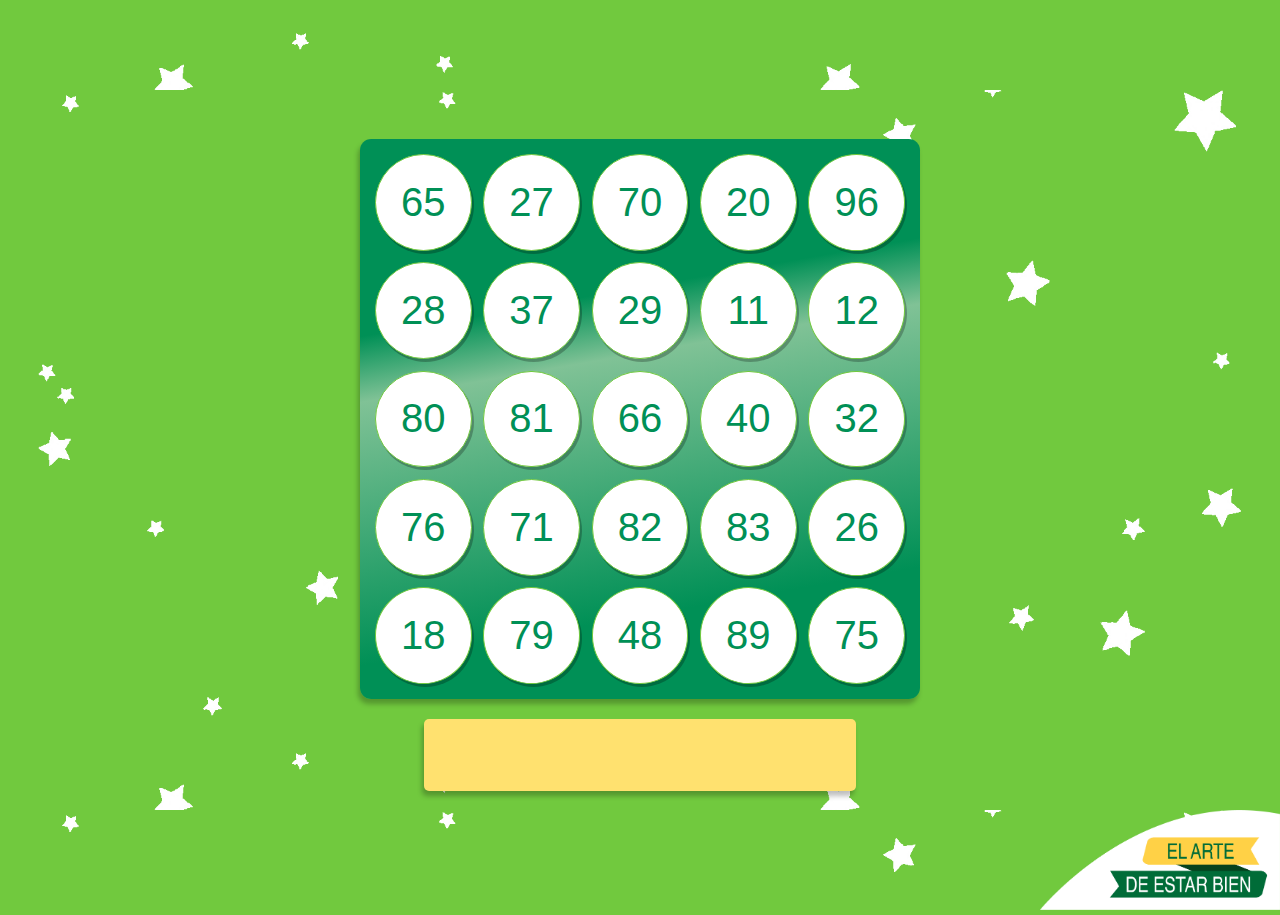
<file: tarjeton.html>
<!DOCTYPE html>
<html lang="en">
  <head>
    <meta charset="UTF-8" />
    <meta http-equiv="X-UA-Compatible" content="IE=edge" />
    <meta name="viewport" content="width=device-width, initial-scale=1.0" />
    <title>Bingo | Tarjeton</title>
    <link rel="stylesheet" href="css/root.css" />
    <link rel="stylesheet" href="css/tarjeton.css" />
    <link rel="stylesheet"
    href="https://cdnjs.cloudflare.com/ajax/libs/animate.css/4.1.1/animate.min.css"
    /
  </head>
  <body>
    <!-- Modal -->
    <div class="cont-modal">
      <img src="/img/win.png" class="win" alt="" />
      <div class="text-container">
        <h2>
          Toma un pantallazo <br />
          y envíaselo al <br />
          administrador de juego
        </h2>
      </div>
      <a class="btn">Volver inicio</a>
    </div>

    <!--MAIN-->
    <div class="container animate__animated animate__bounceInUp">
      <table id="tblBingo"></table>
      <div class="letter-div">
        <table id="tblLetter">
          <tr>
            <td class="letter-bingo">B</td>
            <td class="letter-bingo">I</td>
            <td class="letter-bingo">N</td>
            <td class="letter-bingo">G</td>
            <td class="letter-bingo">O</td>
          </tr>
        </table>
      </div>
    </div>
    <!--FOOTER-->
    <div class="footer">
      <img src="/img/bolivar.png" class="logo-bolivar" alt="" />
    </div>
    <!-- SCRIPT-->
    <script src="/js/tarjeton.js" defer></script>
  </body>
</html>
</file>
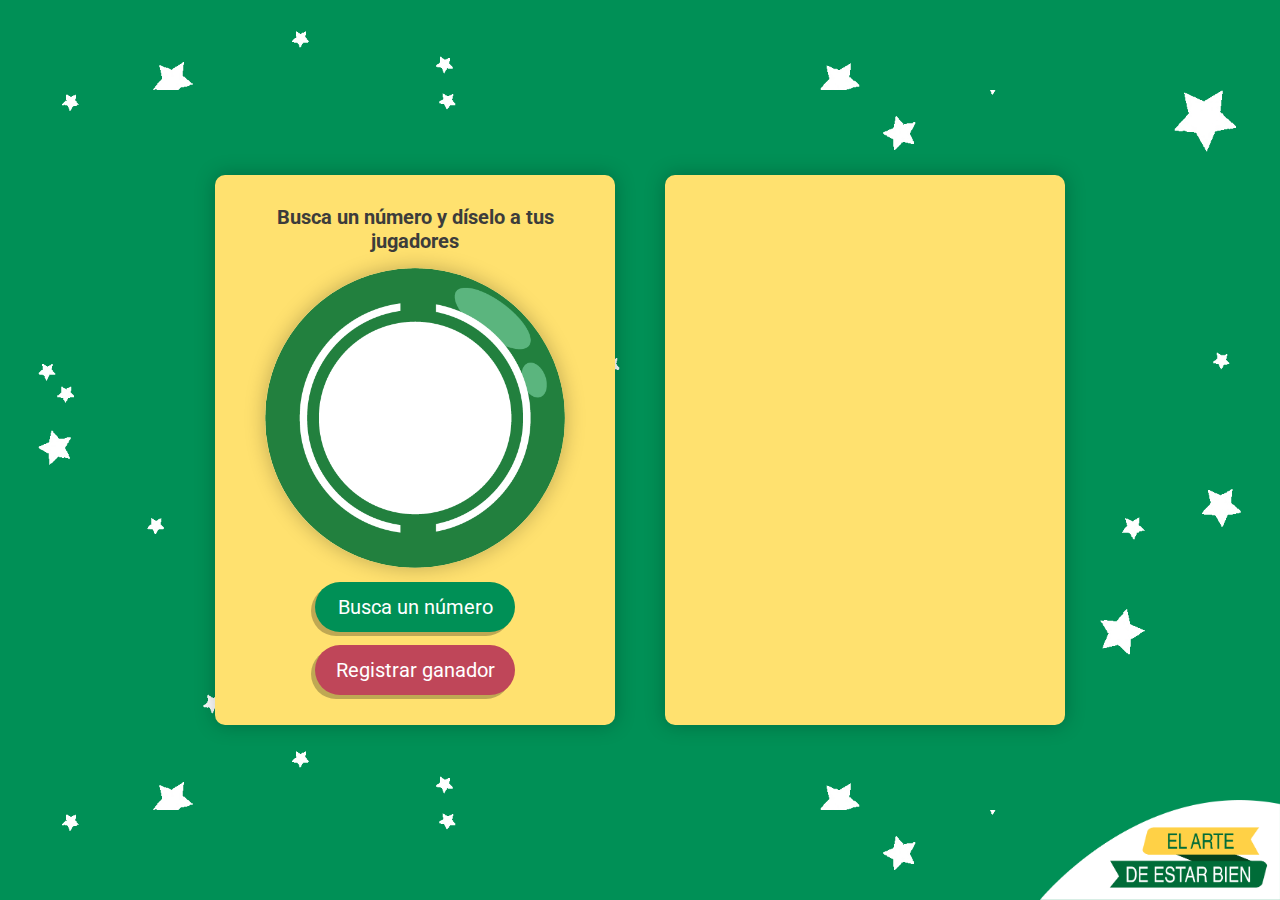
<file: tombola.html>
<!DOCTYPE html>
<html lang="en" dir="ltr">
  <head>
    <meta charset="utf-8" />
    <link rel="stylesheet" href="/css/estilos.css" />
    <link rel="stylesheet" href="/css/root.css" />
    <link rel="preconnect" href="https://fonts.googleapis.com" />
    <link rel="preconnect" href="https://fonts.gstatic.com" crossorigin />
    <link
      href="https://fonts.googleapis.com/css2?family=Roboto:ital,wght@0,500;0,900;1,300&display=swap"
      rel="stylesheet"
    />
    <link
      rel="stylesheet"
      href="https://cdnjs.cloudflare.com/ajax/libs/animate.css/4.1.1/animate.min.css"
    />
    <title>Tómbola | Bingo</title>
  </head>
  <body class="body">
    <div class="mensajeError" id="mensajeError">
      <img class="imgModal" src="/img/bolatas.png" alt="" />
      <p id="parrafoError"></p>
      <button class="btn">Finalizar</button>
      <a
        target="_blank"
        class="btnRegistro"
        href="https://docs.google.com/forms/d/1T_1OGEdVvgL2uwFQsQJeGHthke34sHtWcdQ5whxjjjg/edit"
        >Registrar ganador</a
      >
    </div>
    <div class="container animate__animated animate__bounceInDown">
      <h2>Busca un número y díselo a tus jugadores</h2>
      <input type="text" id="inputMinimo" placeholder="1" />
      <input type="text" id="inputMaximo" placeholder="100" />
      <input type="text" id="inputTotal" disabled class="total" />

      <input type="button" value="Busca un número" id="btn" />
      <a
        target="_blank"
        class="btnRegistro"
        href="https://docs.google.com/forms/d/1T_1OGEdVvgL2uwFQsQJeGHthke34sHtWcdQ5whxjjjg/edit"
        >Registrar ganador</a
      >
    </div>
    <div class="num-container animate__animated animate__bounceInUp"></div>
    <div class="footer">
      <img src="/img/bolivar.png" alt="" />
    </div>
    <script src="/js/codigo.js" charset="utf-8"></script>
  </body>
</html>
</file>
<file: css/root.css>
:root {
  --yellow: #ffe16f;
  --red: #bf4659;
  --lightGrey: #afafaf;
  --grey: #4e4d4d;
  --black: #3c3c3b;
  --white: #fff;
  --green: #009056;
  --green2: #71c93e;
  --green3: #80c296;
  --greytransp: rgba(0, 0, 0, 0.25);
  --greytransp2: rgba(0, 0, 0, 0.6);
  --whitetransp: rgba(225, 225, 111, 0.4);
}

* {
  margin: 0;
  padding: 0;
  box-sizing: border-box;
  font-family: "Roboto", sans-serif;
}
</file>
<file: css/tarjeton.css>
body {
  margin: 0;
  padding: 0;
  padding-top: 30px;
  background-image: url(/img/fondo.gif);
  background-position: center;
  background-repeat: repeat;
  background-size: contain;
  background-color: var(--green2);
  width: 100vw;
  height: 100vh;
  display: flex;
  justify-content: center;
  align-items: center;
  flex-direction: column;
  overflow: hidden;
}

body:focus {
  outline: none;
}

.container {
  width: 100vw;
  height: 80vh;
  display: flex;
  justify-content: center;
  align-items: center;
  flex-direction: column;
  gap: 20px;
}

#tblBingo {
  height: 27rem;
  width: 27rem;
  padding: 0.5rem;
  text-align: center;
  font-size: 22pt;
  cursor: pointer;
  background: linear-gradient(
    170deg,
    var(--green) 30%,
    var(--green3) 40%,
    var(--green) 80%
  );

  border-radius: 2%;
  box-shadow: -2px 5px 5px var(--greytransp);
}

#tblBingo td {
  padding: 0.3rem;
}

.cell-format {
  height: 100%;
  display: flex;
  justify-content: center;
  align-items: center;
  border-radius: 50%;
  border: 1px solid var(--green2);
  background-color: var(--white);
  color: var(--green);
  box-shadow: 2px 3px 0 var(--greytransp);
}

.cell-format:hover {
  background-color: var(--lightGrey);
  font-weight: 900;
}

.cell-format:active {
  box-shadow: 0px 0px 0 var(--greytransp);
}

.letter-div {
  width: 27rem;
  height: 8vh;
  display: flex;
  justify-content: center;
  align-items: center;
  font-weight: 900;
  color: var(--green);
  background-color: var(--yellow);
  border-radius: 5px;
  box-shadow: -2px 5px 5px var(--greytransp);
}

.letter-bingo {
  padding: 0 1.3rem;
  font-size: 40pt;
  display: none;
}

.strickout {
  text-decoration: line-through;
  color: var(--grey);
  font-size: 18pt;
  pointer-events: none;
}

.show-bingo {
  display: inline;
}

/* Modal */

.cont-modal {
  width: 100vw;
  height: 100vh;
  position: absolute;
  display: flex;
  justify-content: center;
  align-items: center;
  flex-direction: column;
  overflow: hidden;
  background-color: var(--greytransp2);
  visibility: hidden;
  z-index: 99;
  gap: 20px;
}

.btn {
  width: 200px;
  height: 50px;
  border: none;
  border-radius: 50px;
  padding: 5px;
  font-size: 20px;
  font-weight: 900;
  color: var(--black);
  background-color: var(--yellow);
  box-shadow: -4px 4px 0px var(--greytransp);
  transition: all 0.5s ease;
  transform: scale(0);
  opacity: 0;
  margin-top: 15px;
  text-decoration: none;
  display: flex;
  justify-content: center;
  align-items: center;
}

.btn:hover {
  transform: scale(1.02);
  box-shadow: -5px 5px 0px var(--greytransp);
  background-color: var(--green);
  color: var(--white);
}

.btn:active {
  transform: scale(0.98);
  box-shadow: 0px 0px 0px var(--greytransp);
  background-color: var(--yellow);
}

.showBtn {
  transition: all 0.5s ease;
  transform: scale(1);
  opacity: 1;
}

.win {
  width: 90%;
  height: auto;
  transition: all 0.5s;
  transform: scale(0);
  opacity: 0;
}

.show-win {
  transform: scale(0.9);
  opacity: 1;
}

.text-container {
  transition: all 0.5s ease;
  transform: scale(0);
}

.text-container h2 {
  text-align: center;
  font-size: 30px;
  font-weight: 1300;
  color: var(--yellow);
  text-shadow: -3px 3px 0px var(--greytransp2);
  line-height: 1.1;
  letter-spacing: 0.1rem;
  text-transform: uppercase;
}

.show-text {
  transform: scale(1);
}

/* footer */
.footer {
  position: absolute;
  bottom: 0;
  width: 100vw;
  height: 10vh;
  display: flex;
  justify-content: end;
  align-items: end;
}

.logo-bolivar {
  height: 100px;
  width: auto;
  align-self: baseline;
}

/* query */
@media (min-width: 1280px) {
  #tblBingo {
    height: 35rem;
    width: 35rem;
    font-size: 30pt;
  }

  .strickout {
    text-decoration: line-through;
    color: var(--grey);
    font-size: 25pt;
    pointer-events: none;
  }

  .win {
    width: auto;
    height: 550px;
  }
}
</file>
<file: css/estilos.css>
.body {
  width: 100vw;
  height: 100vh;
  display: flex;
  flex-direction: column;
  justify-content: center;
  align-items: center;
  background-color: var(--green);
  background-image: url(/img/fondo.gif);
  background-position: center;
  background-repeat: repeat;
  background-size: contain;
  gap: 20px;
  overflow: hidden;
  transition: all 0.4s ease;
}

.changeColor {
  background-color: var(--green2);
}

body::-webkit-scrollbar {
  -webkit-appearance: none;
}

body::-webkit-scrollbar:vertical {
  width: 10px;
  color: var(--green2);
}

body::-webkit-scrollbar-thumb {
  background-color: var(--green2);
  border-radius: 20px;
}

.mensajeError {
  position: absolute;
  width: 350px;
  height: 450px;
  display: flex;
  flex-direction: column;
  justify-content: center;
  align-items: center;
  padding: 50px;
  font-size: 27px;
  font-weight: 900;
  text-align: center;
  background-color: var(--white);
  z-index: 99;
  border: 10px var(--green) solid;
  border-radius: 10px;
  box-shadow: 0px 0px 20px var(--greytransp);
  color: var(--green);
  transition: all 0.3s ease-in-out;
  transform: scale(0);
  opacity: 0;
}

.mensajeErrorActivar {
  transition: all 0.3s ease-in-out;
  transform: scale(1);
  opacity: 1;
}

.imgModal {
  width: 250px;
  margin-bottom: 20px;
}

#parrafoError {
  margin-bottom: 30px;
}

.btn {
  width: 200px;
  height: 50px;
  border: none;
  border-radius: 50px;
  padding: 5px;
  font-size: 20px;
  color: var(--white);
  background-color: var(--green);
  box-shadow: -4px 4px 0px var(--greytransp);
  transition: all 0.3s ease;
  transform: scale(1);
  margin-top: 15px;
}

.btn:hover {
  transform: scale(1.02);
  box-shadow: -5px 5px 0px var(--greytransp);
  background-color: var(--green2);
}

.btn:active {
  transform: scale(0.98);
  box-shadow: 0px 0px 0px var(--greytransp);
  background-color: var(--green);
}
.btnRegistro {
  width: 200px;
  height: 50px;
  border: none;
  border-radius: 50px;
  padding: 5px;
  font-size: 20px;
  color: var(--white);
  background-color: var(--red);
  box-shadow: -4px 4px 0px var(--greytransp);
  transition: all 0.3s ease;
  transform: scale(1);
  margin-top: 8px;
  display: flex;
  justify-content: center;
  align-items: center;
  text-decoration: none;
}

.btnRegistro:hover {
  transform: scale(1.02);
  box-shadow: -5px 5px 0px var(--greytransp);
  background-color: var(--green2);
}

.btnRegistro:active {
  transform: scale(0.98);
  box-shadow: 0px 0px 0px var(--greytransp);
  background-color: var(--red);
}

.container {
  width: 400px;
  height: 550px;
  padding: 30px 20px;
  display: flex;
  flex-direction: column;
  justify-content: space-between;
  align-items: center;
  border-radius: 10px;
  background-color: var(--yellow);
  box-shadow: 0px 0px 20px var(--greytransp);
}

#inputMinimo,
#inputMaximo {
  display: none;
}

h2 {
  text-align: center;
  font-size: 20px;
  color: var(--black);
  margin-bottom: 10px;
}

.total {
  width: 300px;
  height: 300px;
  border: none;
  border-radius: 150px;
  margin-bottom: 10px;
  background-image: url(/img/Balota.png);
  background-position: center;
  background-size: cover;
  text-align: center;
  font-size: 140px;
  color: var(--grey);
  box-shadow: 0px 0px 20px var(--greytransp);
}

#btn {
  width: 200px;
  height: 50px;
  border: none;
  border-radius: 50px;
  padding: 5px;
  font-size: 20px;
  color: var(--white);
  background-color: var(--green);
  box-shadow: -4px 4px 0px var(--greytransp);
  transition: all 0.3s ease;
  transform: scale(1);
}

#btn:hover {
  transform: scale(1.02);
  box-shadow: -5px 5px 0px var(--greytransp);
  background-color: var(--green2);
}

#btn:active {
  transform: scale(0.98);
  box-shadow: 0px 0px 0px var(--greytransp);
  background-color: var(--green);
}

.num-container {
  width: 400px;
  max-height: 200px;
  height: 200px;
  padding: 20px 13px;
  display: flex;
  justify-content: center;
  align-items: flex-start;
  flex-wrap: wrap;
  border: 5px solid var(--yellow);
  border-radius: 10px;
  background-color: var(--yellow);
  box-shadow: 0px 0px 20px var(--greytransp);
  gap: 10px;
  overflow-y: scroll;
}

.num-container::-webkit-scrollbar {
  -webkit-appearance: none;
}

.num-container::-webkit-scrollbar:vertical {
  width: 10px;
  color: var(--green3);
}

.num-container::-webkit-scrollbar-thumb {
  background-color: var(--green3);
  border-radius: 20px;
}

#showNum {
  width: 45px;
  height: 45px;
  background-image: url(/img/Balota.png);
  background-position: center;
  background-size: contain;
  display: flex;
  justify-content: center;
  align-items: center;
  color: var(--grey);
}

.footer {
  width: 100%;
  height: auto;
  position: absolute;
  bottom: 0;
  display: flex;
  justify-content: end;
  align-items: end;
}

.footer img {
  width: auto;
  height: 100px;
}

/* Queryes */

@media (min-width: 1200px) {
  .body {
    flex-direction: row;
    gap: 50px;
  }

  .num-container {
    height: 550px;
    max-height: 550px;
    align-items: flex-start;
    border: 8px solid var(--yellow);
  }
}
</file>
